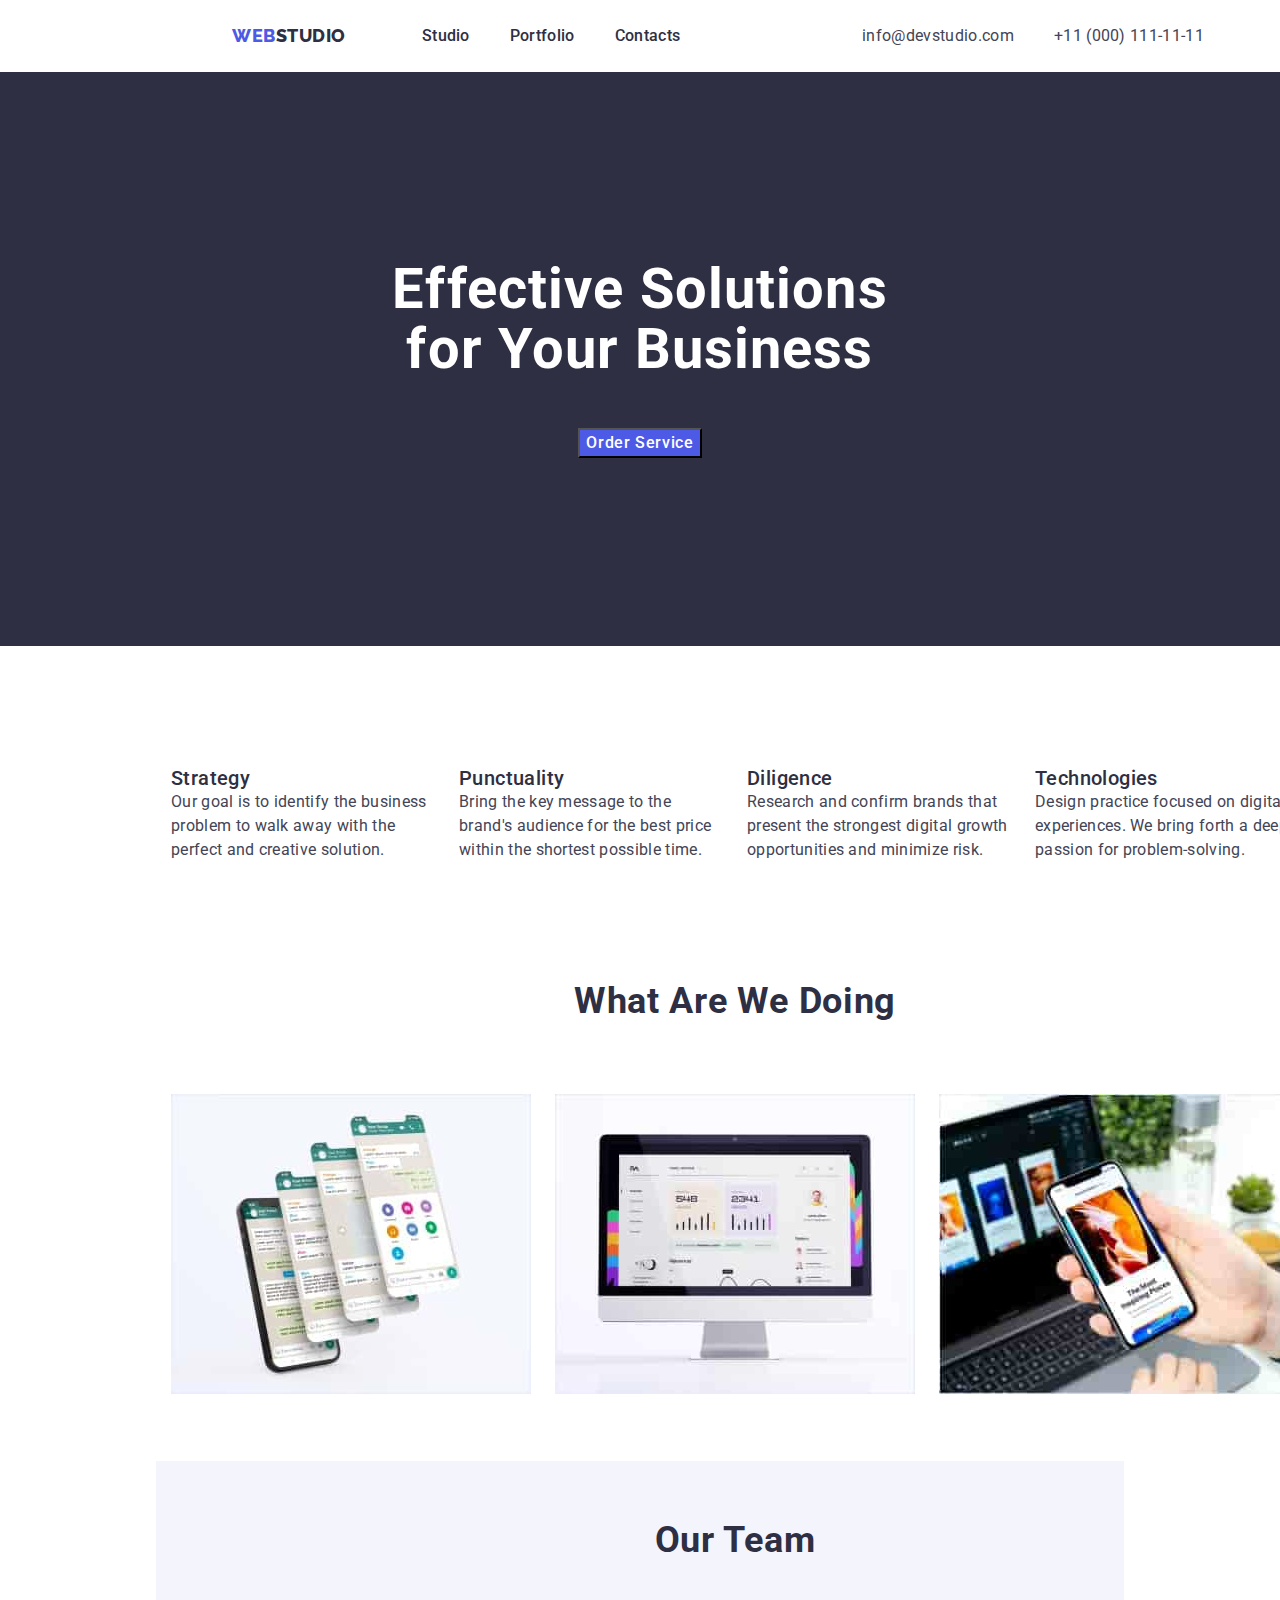
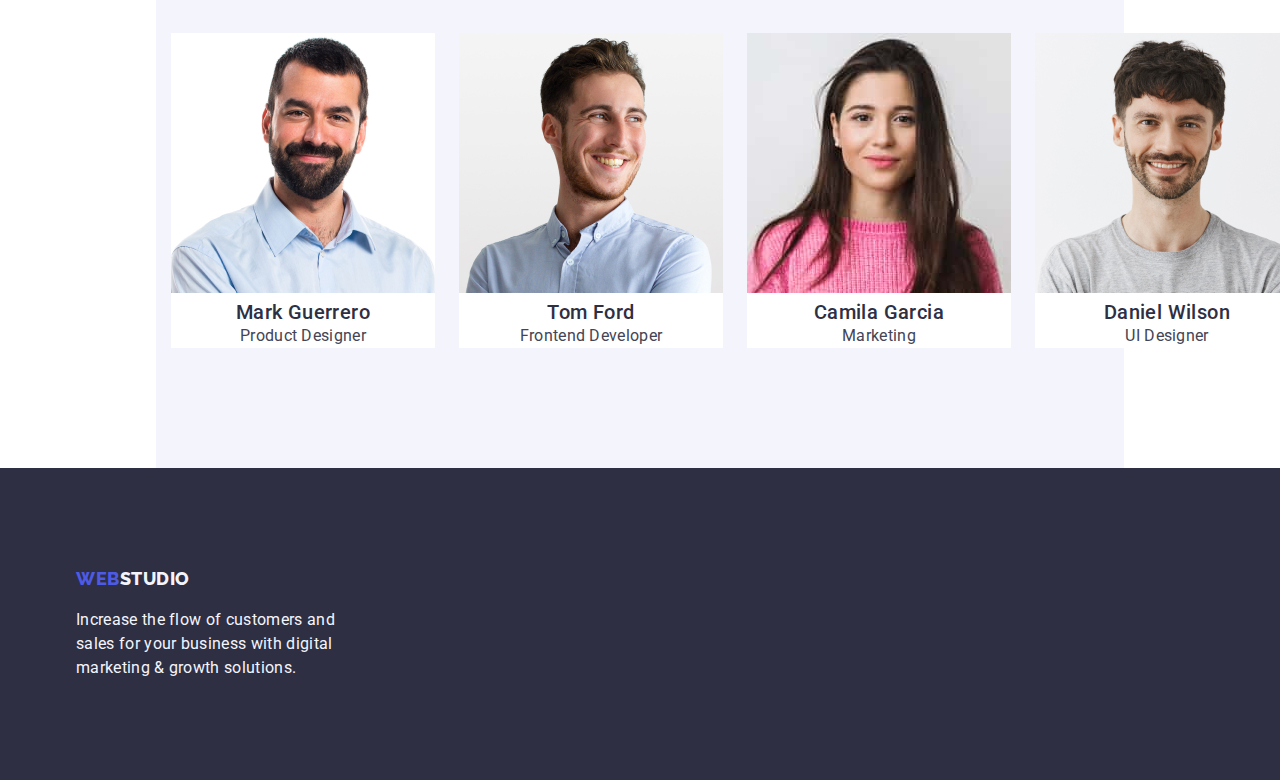
<file: index.html>
<!DOCTYPE html>
<html lang="en">
  <head>
    <meta charset="utf-8" />
    <meta name="description" content="Effective solutions for business" />
    <link rel="preconnect" href="https://fonts.googleapis.com" />
    <link rel="preconnect" href="https://fonts.gstatic.com" crossorigin />
    <link
      href="https://fonts.googleapis.com/css2?family=Raleway:wght@800&family=Roboto:wght@400;500;700;900&display=swap"
      rel="stylesheet"
    />
    <link
      rel="stylesheet"
      href="https://cdnjs.cloudflare.com/ajax/libs/modern-normalize/2.0.0/modern-normalize.min.css"
    />
    <link rel="stylesheet" href="./css/styles.css" />
    <title>Solutions for effective business</title>
  </head>
  <!--Header section-->
  <body class="page">
    <header class="header">
      <div class="header-container container">
        <nav class="header-nav">
          <a class="header-logo link" href="./index.html"
            >Web<span class="header-logo-span">Studio</span></a
          >
          <ul class="header-list list">
            <li class="header-item">
              <a class="header-link link" href="./index.html">Studio</a>
            </li>
            <li class="header-item">
              <a class="header-link link" href="./portfolio.html">Portfolio</a>
            </li>
            <li class="header-item">
              <a class="header-link link" href="">Contacts</a>
            </li>
          </ul>
        </nav>
        <address class="address">
          <ul class="address-list list">
            <li class="address-item">
              <a class="header-contact link" href="mailto:info@devstudio.com"
                >info@devstudio.com</a
              >
            </li>
            <li class="address-item link">
              <a class="header-contact link" href="tel:+110001111111"
                >+11 (000) 111-11-11</a
              >
            </li>
          </ul>
        </address>
      </div>
    </header>
    <!--Main block-->
    <main class="main">
      <!--Hero section-->
      <section class="section hero">
        <div class="container">
          <h1 class="hero-title">
            Effective Solutions <br />for Your Business
          </h1>
          <button class="hero-btn" type="button">Order Service</button>
        </div>
      </section>
      <!--Benefits section-->
      <section class="section benefits">
        <div class="container">
          <h2 hidden>Features</h2>
          <ul class="benefits-list list">
            <li class="benefits-item">
              <h3 class="benefits-title">Strategy</h3>
              <p class="benefits-text">
                Our goal is to identify the business problem to walk away with
                the perfect and creative solution.
              </p>
            </li>
            <li class="benefits-item">
              <h3 class="benefits-title">Punctuality</h3>
              <p class="benefits-text">
                Bring the key message to the brand's audience for the best price
                within the shortest possible time.
              </p>
            </li>
            <li class="benefits-item">
              <h3 class="benefits-title">Diligence</h3>
              <p class="benefits-text">
                Research and confirm brands that present the strongest digital
                growth opportunities and minimize risk.
              </p>
            </li>
            <li class="benefits-item">
              <h3 class="benefits-title">Technologies</h3>
              <p class="benefits-text">
                Design practice focused on digital experiences. We bring forth a
                deep passion for problem-solving.
              </p>
            </li>
          </ul>
        </div>
      </section>
      <!--Tech section-->
      <section class="section tech">
        <div class="container">
          <h2 class="tech-title">What are we doing</h2>
          <ul class="tech-list list">
            <li class="tech-item">
              <img
                class="tech-img"
                src="./images/technologies/img-1.jpg"
                alt="An open window in the computer"
                width="360"
              />
            </li>
            <li class="tech-item">
              <img
                class="tech-img"
                src="./images/technologies/img-2.jpg"
                alt="Open functions on the phone"
                width="360"
              />
            </li>
            <li class="tech-item">
              <img
                class="tech-img"
                src="./images/technologies/img-3.jpg"
                alt="An open program on the phone"
                width="360"
              />
            </li>
          </ul>
        </div>
      </section>
      <!--Team section-->
      <section class="section team">
        <div class="container">
          <h2 class="team-title">Our Team</h2>
          <ul class="team-list list">
            <li class="team-item">
              <img
                class="team-img"
                src="./images/teamcards/img-1.jpg"
                alt="The portrait of product designer"
                width="264"
              />
              <h3 class="team-name">Mark Guerrero</h3>
              <p class="team-text">Product Designer</p>
            </li>
            <li class="team-item">
              <img
                class="team-img"
                src="./images/teamcards/img-2.jpg"
                alt="The portrait of frontend developer"
                width="264"
              />
              <h3 class="team-name">Tom Ford</h3>
              <p class="team-text">Frontend Developer</p>
            </li>
            <li class="team-item">
              <img
                class="team-img"
                src="./images/teamcards/img-3.jpg"
                alt="The portrait of a marketing employee"
                width="264"
              />
              <h3 class="team-name">Camila Garcia</h3>
              <p class="team-text">Marketing</p>
            </li>
            <li class="team-item">
              <img
                class="team-img"
                src="./images/teamcards/img-4.jpg"
                alt="The portrait of UI designer"
                width="264"
              />
              <h3 class="team-name">Daniel Wilson</h3>
              <p class="team-text">UI Designer</p>
            </li>
          </ul>
        </div>
      </section>
    </main>
    <!--Footer section-->
    <footer class="footer">
      <div class="container">
        <a class="footer-logo link" href="./index.html"
          >Web<span class="footer-logo-span">Studio</span></a
        >
        <p class="footer-text">
          Increase the flow of customers and <br />sales for your business with
          digital <br />marketing & growth solutions.
        </p>
      </div>
    </footer>
  </body>
</html>
</file>
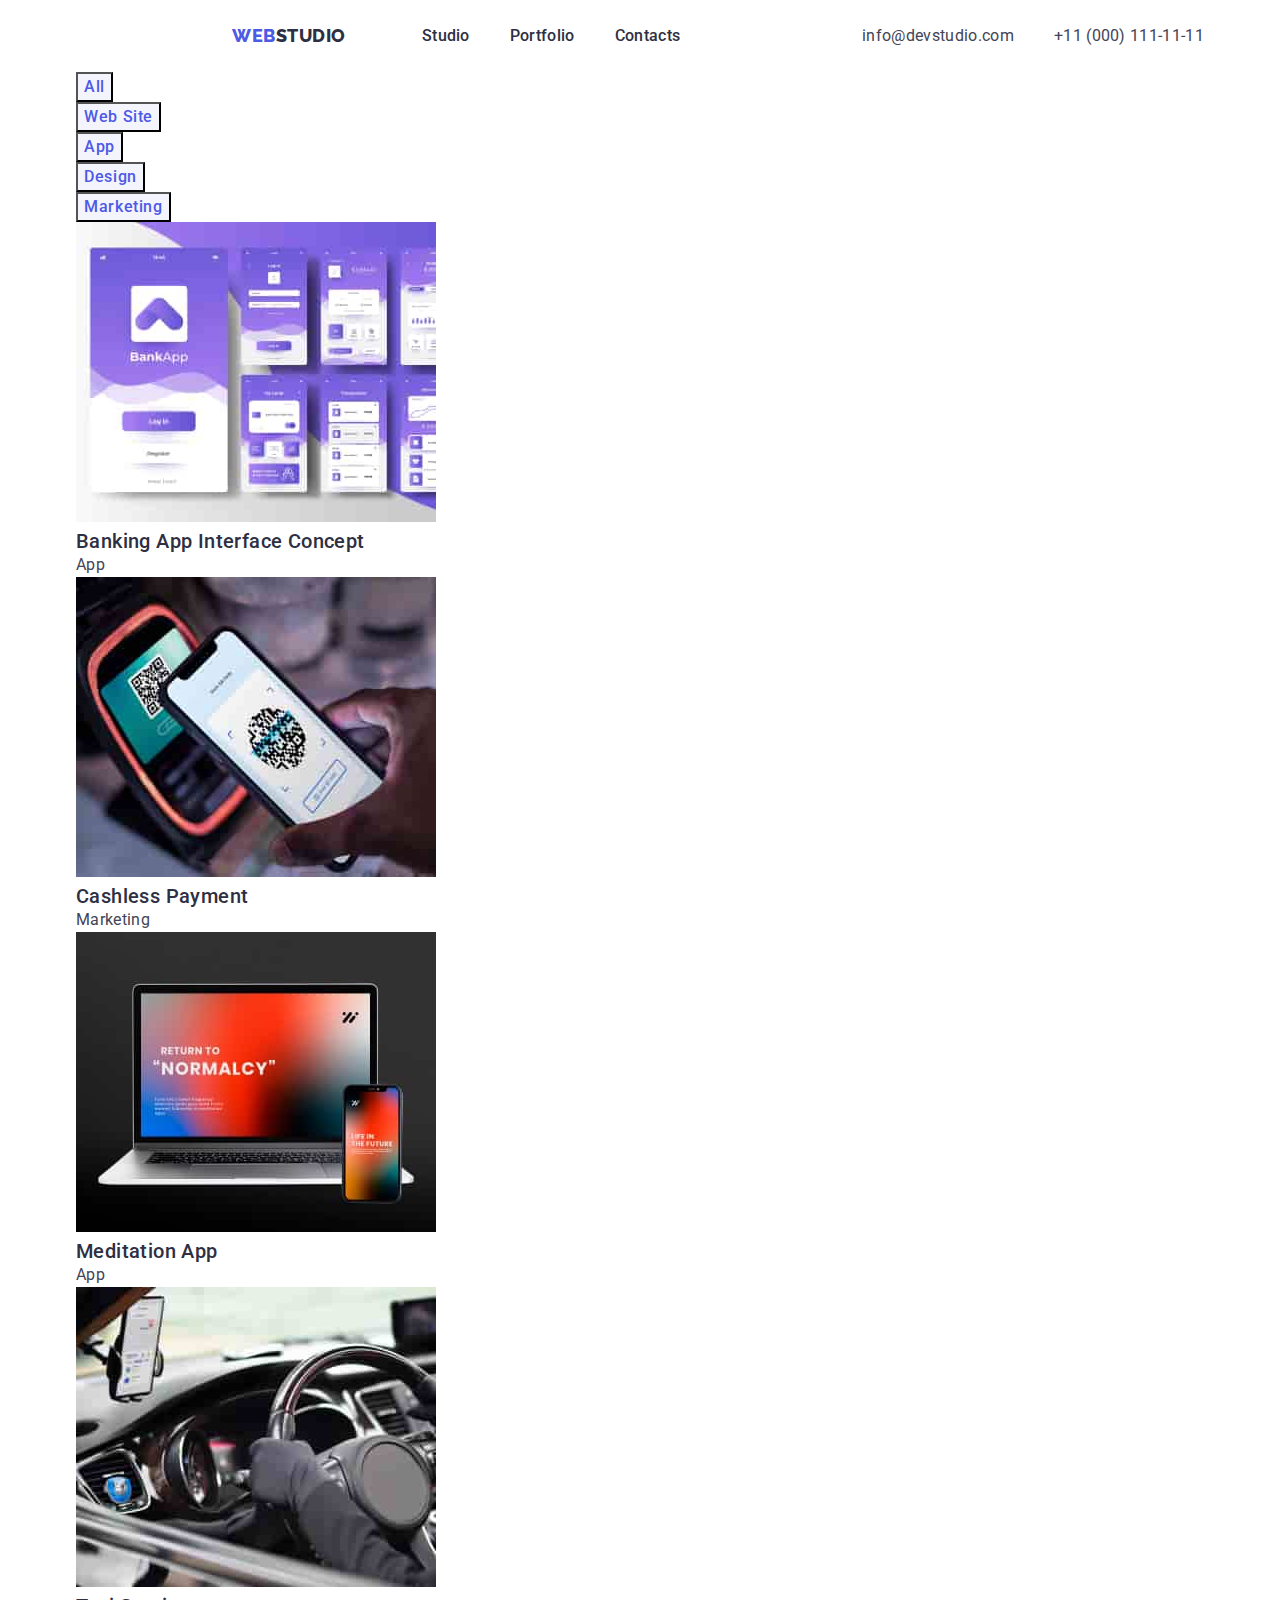
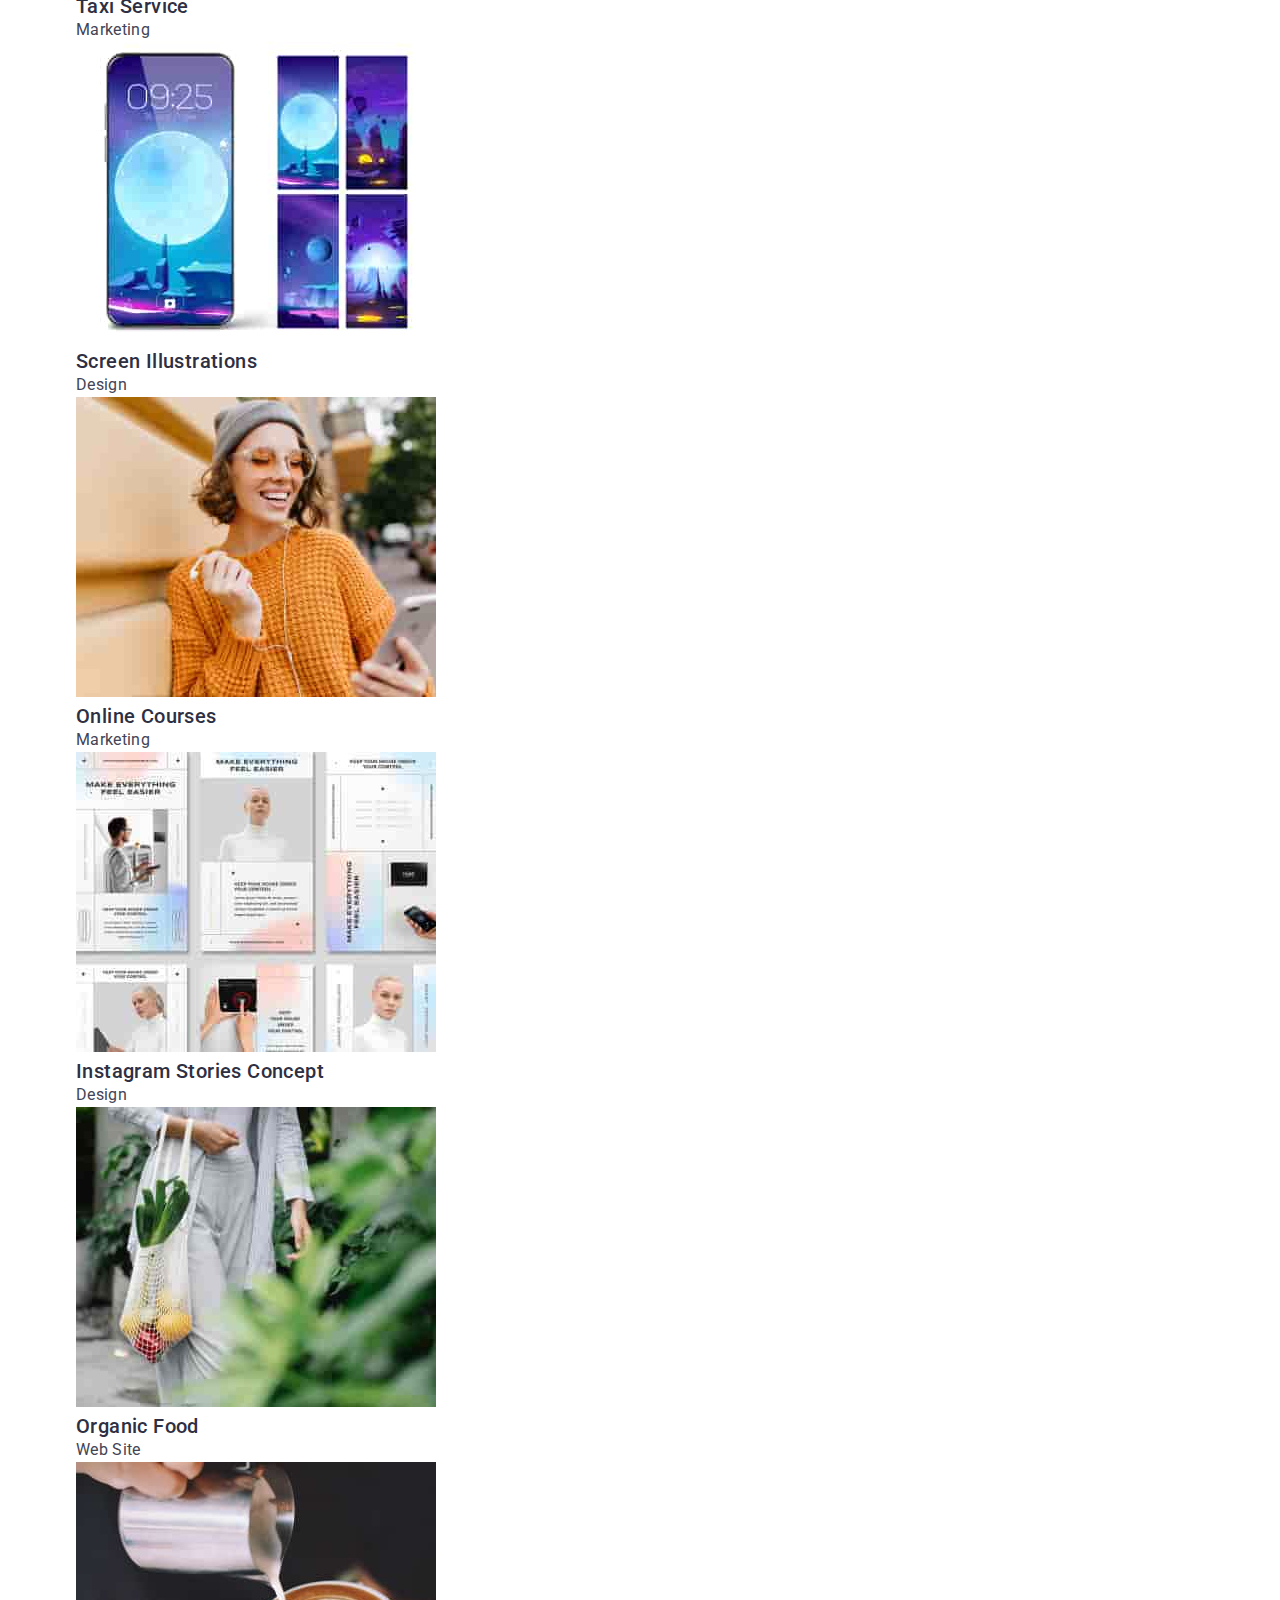
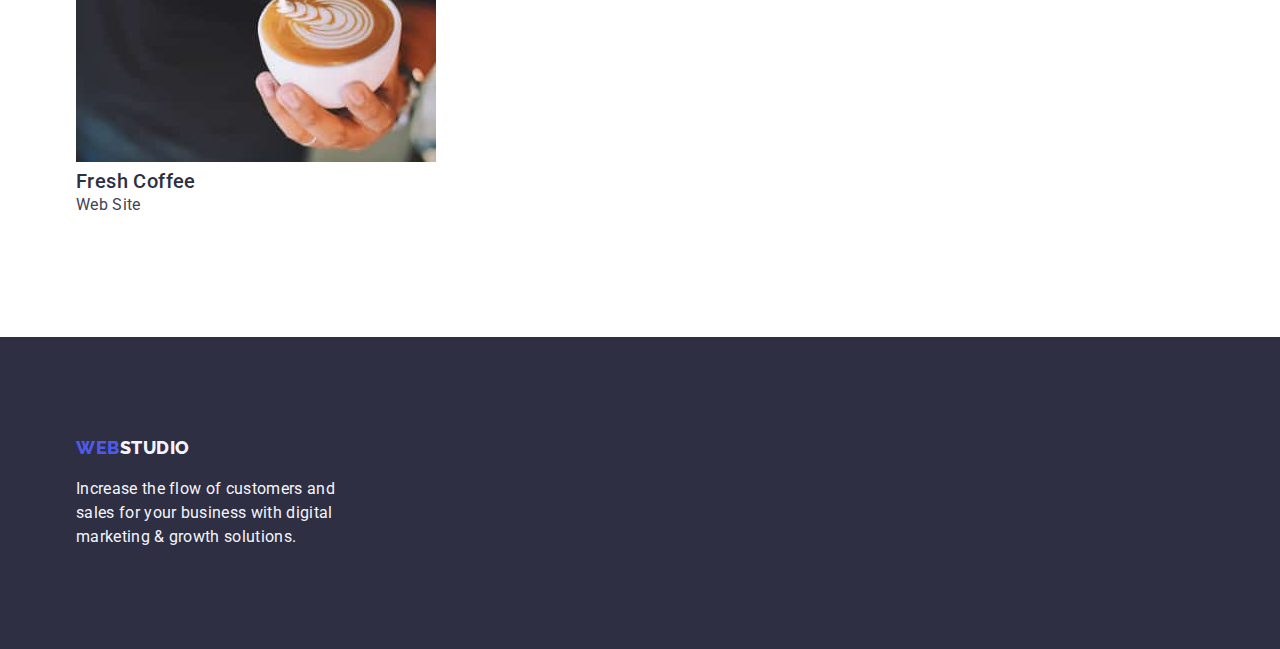
<file: portfolio.html>
<!DOCTYPE html>
<html lang="en">
  <head>
    <meta charset="utf-8" />
    <meta name="description" content="Portfolio" />
    <link rel="preconnect" href="https://fonts.googleapis.com" />
    <link rel="preconnect" href="https://fonts.gstatic.com" crossorigin />
    <link
      href="https://fonts.googleapis.com/css2?family=Raleway:wght@800&family=Roboto:wght@400;500;700;900&display=swap"
      rel="stylesheet"
    />
    <link
      rel="stylesheet"
      href="https://cdnjs.cloudflare.com/ajax/libs/modern-normalize/2.0.0/modern-normalize.min.css"
    />
    <link rel="stylesheet" href="./css/styles.css" />
    <title>WebStudio portfolio</title>
  </head>
  <body>
    <!--Header section-->
    <header class="header">
      <div class="header-container container">
        <nav class="header-nav">
          <a class="header-logo link" href="./index.html"
            >Web<span class="header-logo-span">Studio</span></a
          >
          <ul class="header-list list">
            <li class="header-item">
              <a class="header-link link" href="./index.html">Studio</a>
            </li>
            <li class="header-item">
              <a class="header-link link" href="./portfolio.html">Portfolio</a>
            </li>
            <li class="header-item">
              <a class="header-link link" href="">Contacts</a>
            </li>
          </ul>
        </nav>
        <address class="address">
          <ul class="address-list list">
            <li class="address-item">
              <a class="header-contact link" href="mailto:info@devstudio.com"
                >info@devstudio.com</a
              >
            </li>
            <li class="address-item">
              <a class="header-contact link" href="tel:+110001111111"
                >+11 (000) 111-11-11</a
              >
            </li>
          </ul>
        </address>
      </div>
    </header>
    <main>
      <!--App search-->
      <section class="app search">
        <div class="container">
          <h1 hidden>Features</h1>
          <ul class="searcch-list list">
            <li class="search-item">
              <button class="search-btn" type="button">All</button>
            </li>
            <li class="search-item">
              <button class="search-btn" type="button">Web Site</button>
            </li>
            <li class="search-item">
              <button class="search-btn" type="button">App</button>
            </li>
            <li class="search-item">
              <button class="search-btn" type="button">Design</button>
            </li>
            <li class="search-item">
              <button class="search-btn" type="button">Marketing</button>
            </li>
          </ul>
          <ul class="app-list list">
            <li class="app-item">
              <a class="app-link link" href=""
                ><img
                  class="app-img"
                  src="./images/portfolio/img-1.jpg"
                  alt="Banking app"
                  width="360"
                />
                <h2 class="app-title">Banking App Interface Concept</h2>
                <p class="app-text">App</p>
              </a>
            </li>
            <li class="app-item">
              <a class="app-link link" href=""
                ><img
                  class="app-img"
                  src="./images/portfolio/img-2.jpg"
                  alt="Way of payment"
                  width="360"
                />
                <h2 class="app-title">Cashless Payment</h2>
                <p class="app-text">Marketing</p>
              </a>
            </li>
            <li class="app-item">
              <a class="app-link link" href=""
                ><img
                  class="app-img"
                  src="./images/portfolio/img-3.jpg"
                  alt="Maditation app"
                  width="360"
                />
                <h2 class="app-title">Meditation App</h2>
                <p class="app-text">App</p>
              </a>
            </li>
            <li class="app-item">
              <a class="app-link link" href=""
                ><img
                  class="app-img"
                  src="./images/portfolio/img-4.jpg"
                  alt="Taxi service"
                  width="360"
                />
                <h2 class="app-title">Taxi Service</h2>
                <p class="app-text">Marketing</p>
              </a>
            </li>
            <li class="app-item">
              <a class="app-link link" href=""
                ><img
                  class="app-img"
                  src="./images/portfolio/img-5.jpg"
                  alt="Pictures on the screen"
                  width="360"
                />
                <h2 class="app-title">Screen Illustrations</h2>
                <p class="app-text">Design</p>
              </a>
            </li>
            <li class="app-item">
              <a class="app-link link" href=""
                ><img
                  class="app-img"
                  src="./images/portfolio/img-6.jpg"
                  alt="The girl is looking for online curses"
                  width="360"
                />
                <h2 class="app-title">Online Courses</h2>
                <p class="app-text">Marketing</p>
              </a>
            </li>
            <li class="app-item">
              <a class="app-link link" href=""
                ><img
                  class="app-img"
                  src="./images/portfolio/img-7.jpg"
                  alt="Different types of instsgram stories"
                  width="360"
                />
                <h2 class="app-title">Instagram Stories Concept</h2>
                <p class="app-text">Design</p>
              </a>
            </li>
            <li class="app-item">
              <a class="app-link link" href=""
                ><img
                  class="app-img"
                  src="./images/portfolio/img-8.jpg"
                  alt="Organic food in the bag"
                  width="360"
                />
                <h2 class="app-title">Organic Food</h2>
                <p class="app-text">Web Site</p>
              </a>
            </li>
            <li class="app-item">
              <a class="app-link link" href=""
                ><img
                  class="app-img"
                  src="./images/portfolio/img-9.jpg"
                  alt="Coffee with milk"
                  width="360"
                />
                <h2 class="app-title">Fresh Coffee</h2>
                <p class="app-text">Web Site</p>
              </a>
            </li>
          </ul>
        </div>
      </section>
    </main>
    <!--Footer section-->
    <footer class="footer">
      <div class="container">
        <a class="footer-logo link" href="./index.html"
          >Web<span class="footer-logo-span">Studio</span></a
        >
        <p class="footer-text">
          Increase the flow of customers and <br />sales for your business with
          digital <br />marketing & growth solutions.
        </p>
      </div>
    </footer>
  </body>
</html>
</file>
<file: css/styles.css>
:root {
    --main-dark-cl: #434455;
    --main-white-bgd:#FFFFFF;
    --bright-blue-cl: #4D5AE5; 
    --dark-title-cl: #2E2F42;
    --dark-blue-bgd: #404bbf;
    --simple-white-cl: #F4F4FD;
  
}

/* Common styles */

body {
    font-family: "Roboto", sans-serif;
    color: var(--main-dark-cl);
    background-color: var(--main-white-bgd);


    font-size: 16px;
    line-height: 1.5;
}
   /* Reset */
h1,h2,h3,h4,h5,h6,p {
    margin: 0;
}   

.list {
    list-style: none;
    margin: 0;
    padding: 0;
}
.link {
    text-decoration: none;
}
.container {
    width: 1158px;
    margin-left: auto;
    margin-right: auto;
    padding-left: 15px;
    padding-right: 15px;
}


/* Header styles */

.header {
    font-style: normal;
    padding-top: 24px;
    padding-bottom: 24px;
}
.header-container {
    display: flex;
    align-items: center;
    justify-content: space-between;
    
}
.header-nav {
    display: flex;
    align-items: center;
}

.header-logo {
    font-family: 'Raleway', sans-serif;
    font-weight: 800;
    font-size: 18px;
    line-height: 1.17;
    letter-spacing: 0.03em;
    text-transform: uppercase;
    color: var(--bright-blue-cl);
    margin-left: 156px;
    margin-right: 76px;
}



.header-logo-span {
    color: var(--dark-title-cl);
}
.header-list {
    display: flex;
    align-items: flex-start;
    gap: 40px;
    
}
.header-item {
    
}
.header-link {
    font-weight: 500;
    font-size: 16px;
    line-height: 1.5;
    letter-spacing: 0.02em;
    color: var(--dark-title-cl);
}

.header-link:hover,
.header-link:focus {
    color: var(--dark-blue-bgd);
} 

.address {
    font-style: normal;
}
.address-list {
    display: flex;
    align-items: center;
    gap: 40px;
}

.header-contact {
    font-weight: 400;
    font-size: 16px;
    line-height: 1.5;
    letter-spacing: 0.02em;
    color: var(--main-dark-cl);
}

.header-contact:hover,
.header-contact:focus {
    color: var(--dark-blue-bgd);
}


/* Hero styles */

.section {}

.hero {
    background-color: var(--dark-title-cl);
    padding-top: 188px;
    padding-bottom: 188px;
    
    
}

.hero-title {
    font-style: normal;
    font-weight: 700;
    font-size: 56px;
    line-height: 1.07;
    text-align: center;
    letter-spacing: 0.02em;
    color: var(--main-white-bgd);
    display: block;
    margin: 0 auto;
    margin-bottom: 48px;
}

.hero-btn {
    font-style: normal;
    font-weight: 500;
    font-size: 16px;
    line-height: 1.5;
    letter-spacing: 0.04em;
    background-color: var(--bright-blue-cl);
    color: var(--main-white-bgd);
    cursor: pointer;
    display: block;
    margin: 0 auto;
}
.hero-btn:hover,
.hero-btn:focus {
    background-color: var(--dark-blue-bgd);
}


/* Benefits styles */

.benefits {
    font-style: normal;
    letter-spacing: 0.02em;
    padding-top: 120px;
    padding-bottom: 60px;
    margin-left: 156px;
    margin-right: 156px;
}

.benefits-list {
    display: flex;
    justify-content: space-between;
}

.benefits-item {
    width: 264px;


}

.benefits-title {
    font-weight: 500;
    font-size: 20px;
    line-height: 1.2;
    letter-spacing: 0.02em;
    color: var(--dark-title-cl);
}

.benefits-text {
    font-weight: 400;
    font-size: 16px;
    line-height: 1.5;
}

/* Tech section */

.section {}

.tech {
    padding-top: 60px;
    padding-bottom: 60px;
    margin-left: 156px;
    margin-right: 156px;
}

.tech-title {
    font-style: normal;
    font-weight: 700;
    font-size: 36px;
    line-height: 1.11;
    text-align: center;
    letter-spacing: 0.02em;
    text-transform: capitalize;
    color: var(--dark-title-cl);
    margin-bottom: 72px;
}

.tech-list {
    display: flex;
    gap: 24px;
}

.tech-item {
}

.tech-img {
    gap: 24px;
}

/* Team section */

.section {}

.team {
    background-color: var(--simple-white-cl);
    padding-top: 60px;
    padding-bottom: 120px;
    margin-left: 156px;
    margin-right: 156px;

}

.team-title {
    font-style: normal;
    font-weight: 700;
    font-size: 36px;
    line-height: 1.11;
    text-align: center;
    letter-spacing: 0.02em;
    text-transform: capitalize;
    color: var(--dark-title-cl);
    margin-bottom: 72px;
}

.team-list {
   display: flex;
   gap: 24px;
}

.team-item {
    background-color: var(--main-white-bgd)
}

.team-img {
    
}

.team-name {
    font-style: normal;
    font-weight: 500;
    font-size: 20px;
    line-height: 1.2;
    text-align: center;
    letter-spacing: 0.02em;
    color: var(--dark-title-cl);
}

.team-text {
    font-style: normal;
    font-weight: 400;
    font-size: 16px;
    line-height: 1.5;
    text-align: center;
    letter-spacing: 0.02em;
}

/* Footer section */

.footer {
    background: var(--dark-title-cl);
    padding-top: 100px;
    padding-bottom: 100px;
}

.footer-logo {
    font-family: 'Raleway', sans-serif;
    font-weight: 800;
    font-size: 18px;
    line-height: 1.17;
    letter-spacing: 0.03em;
    text-transform: uppercase;
    color: var(--bright-blue-cl);

}

.footer-logo-span {
    color: var(--simple-white-cl);
}

.footer-text {
    font-style: normal;
    font-weight: 400;
    font-size: 16px;
    line-height: 1.5;
    letter-spacing: 0.02em;
    color: var(--simple-white-cl);
    margin-top: 16px;
}
/* App search */

.app {
    padding-bottom: 120px;
}

.search {}

.searcch-list {
    list-style: none;
}

.search-item {}

.search-btn {
    font-style: normal;
    font-weight: 500;
    font-size: 16px;
    line-height: 1.5;
    text-align: center;
    letter-spacing: 0.04em;
    color: var(--bright-blue-cl);
    background-color: var(--simple-white-cl);
    cursor: pointer;
}
.search-btn:hover,
.search-btn:focus {
    color: var(--main-white-bgd);
    background-color: var(--dark-blue-bgd);
}


.app-list {
    list-style: none;
}

.app-item {}

.app-img {}

.app-title {
    font-style: normal;
    font-weight: 500;
    font-size: 20px;
    line-height: 1.2;
    letter-spacing: 0.02em;
    color: var(--dark-title-cl);
}

.app-text {
    font-style: normal;
    font-weight: 400;
    font-size: 16px;
    line-height: 1.5;
    letter-spacing: 0.02em;
    color: var(--main-dark-cl);
}
</file>
